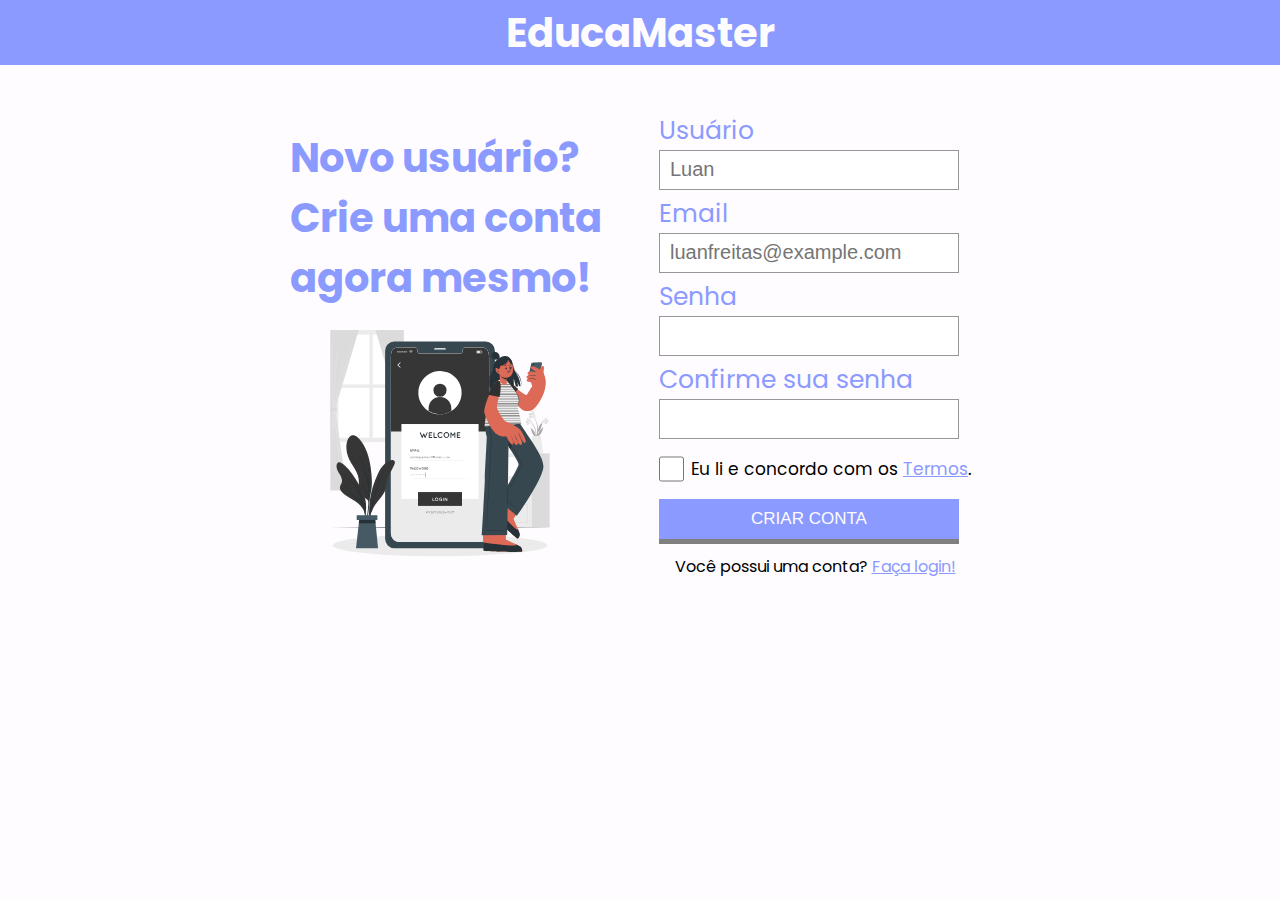
<file: newAccount.html>
<!DOCTYPE html>
<html lang="pt-BR">
  <head>
    <meta charset="UTF-8" />
    <meta name="viewport" content="width=device-width, initial-scale=1.0" />
    <link rel="shortcut icon" href="img/favicon.ico" type="image/x-icon" />
    <link rel="stylesheet" href="/root.css" />
    <link rel="stylesheet" href="/components/createAccount/form.css" />
    <link rel="stylesheet" href="/components/createAccount/header.css" />
    <title>Comece sua jornada agora!</title>
  </head>

  <body>
    <header class="header">
      <div class="content-header">
        <h1>EducaMaster</h1>
      </div>
    </header>

    <section class="main">
      <div class="box-text">
        <h1 class="text-title">Novo usuário? Crie uma conta agora mesmo!</h1>
        <img src="img/createimg.svg" alt="" class="createSvg" />
      </div>

      <div class="form">
        <form action="" class="content-account">
          <div class="form-group" id="form-firstName">
            <label for="firstName">Usuário</label>
            <input
              type="text"
              required="on"
              autocomplete="off"
              placeholder="Luan"
              id="firstName"
            />
          </div>

          <div class="form-group" id="form-email">
            <label for="inputEmail"> Email</label>
            <input
              type="email"
              required="on"
              autocomplete="off"
              placeholder="luanfreitas@example.com"
              id="inputEmail"
            />
          </div>

          <div class="form-group" id="form-pass">
            <label for="inputPass">Senha</label>
            <input
              type="password"
              required="on"
              autocomplete="off"
              placeholder=""
              id="inputPass"
            />
          </div>

          <div class="form-group" id="form-pass1">
            <label for="inputPassconfirm">Confirme sua senha</label>
            <input
              type="password"
              required="on"
              autocomplete="off"
              placeholder=""
              id="inputPassconfirm"
            />
          </div>

          <div class="form-group-check">
            <input type="checkbox" class="checkbox" />
            <span class="text-checkbox"
              >Eu li e concordo com os
              <a href="termos.html" target="_blank">Termos</a>.</span
            >
          </div>

          <div class="box-btn">
            <button type="submit" class="btn-register">Criar conta</button>
          </div>
        </form>

        <span class="text-login"
          >Você possui uma conta? <a href="index.html">Faça login!</a></span
        >
      </div>
    </section>
  </body>
</html>
</file>
<file: root.css>
@import url('https://fonts.googleapis.com/css2?family=Poppins:wght@400;500;700&display=swap');

:root {
	--bgColor: #fefcff;
	--bgColorLow: #fefcff89;
	--bgColorText: #989798;
	--primaryColor: #8b9aff;
	--primaryColorHover: #7a87db;
	--primaryColorActive: #5e69ab;
	--secondColor: #373636;
	--secondColorHover: #2a2929;
}

html {
	font-size: 62.5%;
	scroll-behavior: smooth;
}

body {
	height: 100%;
	font-family: 'Poppins', sans-serif;
	background: var(--bgColor);
}
</file>
<file: components/createAccount/form.css>
@import url(/root.css);

* {
    margin: 0;
    padding: 0;
    box-sizing: border-box;
}

body {
    height: 100vh;
    overflow: hidden;
}

.main {
    display: flex;
    align-items: center;
    justify-content: center;
    margin-top: 30px;
}

.box-text {
    margin-top: 20px;
}

.text-title {
    color: var(--primaryColor);
    font-size: 4em;
    width: 350px;
}

.createSvg {
    width: 300px;
    height: 270px;
}

.form {
    width: 350px;
    height: 500px;
    display: flex;
    align-items: center;
    justify-content: center;
    flex-direction: column;
}

.content-form {
    display: flex;
    justify-content: center;
}

.form-group {
    display: flex;
    flex-direction: column;
    margin-bottom: 5px;
}

.form-group-check {
    display: flex;
    align-items: center;
    justify-content: center;
    gap: 7px;
    margin: 10px 0;
}

.checkbox {
    width: 25px;
}

.text-checkbox {
    font-size: 1.7em;
}

.text-checkbox>a {
    color: var(--primaryColor);
}

label {
    color: var(--primaryColor);
    font-size: 2.5em;
    cursor: pointer;
}

input {
    width: 300px;
    height: 40px;
    font-size: 2em;
    padding-left: 10px;
    color: var(--secondColor);
    border: 1px solid var(--bgColorText);
    outline: none;
}

.btn-register {
    background-color: var(--primaryColor);
    color: var(--bgColor);
    font-size: 1.7em;
    text-transform: uppercase;
    width: 300px;
    height: 40px;
    border: none;
    margin-bottom: 15px;
    cursor: pointer;
    box-shadow: 0 5px 0 gray;
}

.btn-register:hover {
    background-color: var(--primaryColorHover);
}

.btn-register:active {
    background-color: var(--primaryColorActive);
    box-shadow: 0 3px 0 gray;
    transform: translateY(2px);

}

.text-login {
    font-size: 1.6em;
}

.text-login>a {
    color: var(--primaryColor);
}

@media screen and (max-width:715px) {
    .box-text {
        display: none;
    }
}

@media screen and (max-width:332px) {
    .content-account {
        width: 250px;
        margin: 0 auto;
    }

    .form-group {
        font-size: 0.8em;
    }

    .form-group,
    .form-group>input,
    label,
    .box-btn,
    .btn-register,
    .text-login {
        width: 250px;
    }
}
</file>
<file: components/createAccount/header.css>
* {
    margin: 0;
    padding: 0;
    box-sizing: border-box;
}

.header {
    background: var(--primaryColor);
    z-index: 100;
    width: 100%;
    height: 65px;
}

.content-header {
    width: 100%;
    height: 100%;
    padding: 10px;
}

.content-header>h1 {
    height: 100%;
    color: var(--bgColor);
    font-size: 4em;
    display: flex;
    align-items: center;
    justify-content: center;
}

@media screen and (max-width:576px) {
    .header {
        margin-bottom: 50px;
    }
}
</file>
